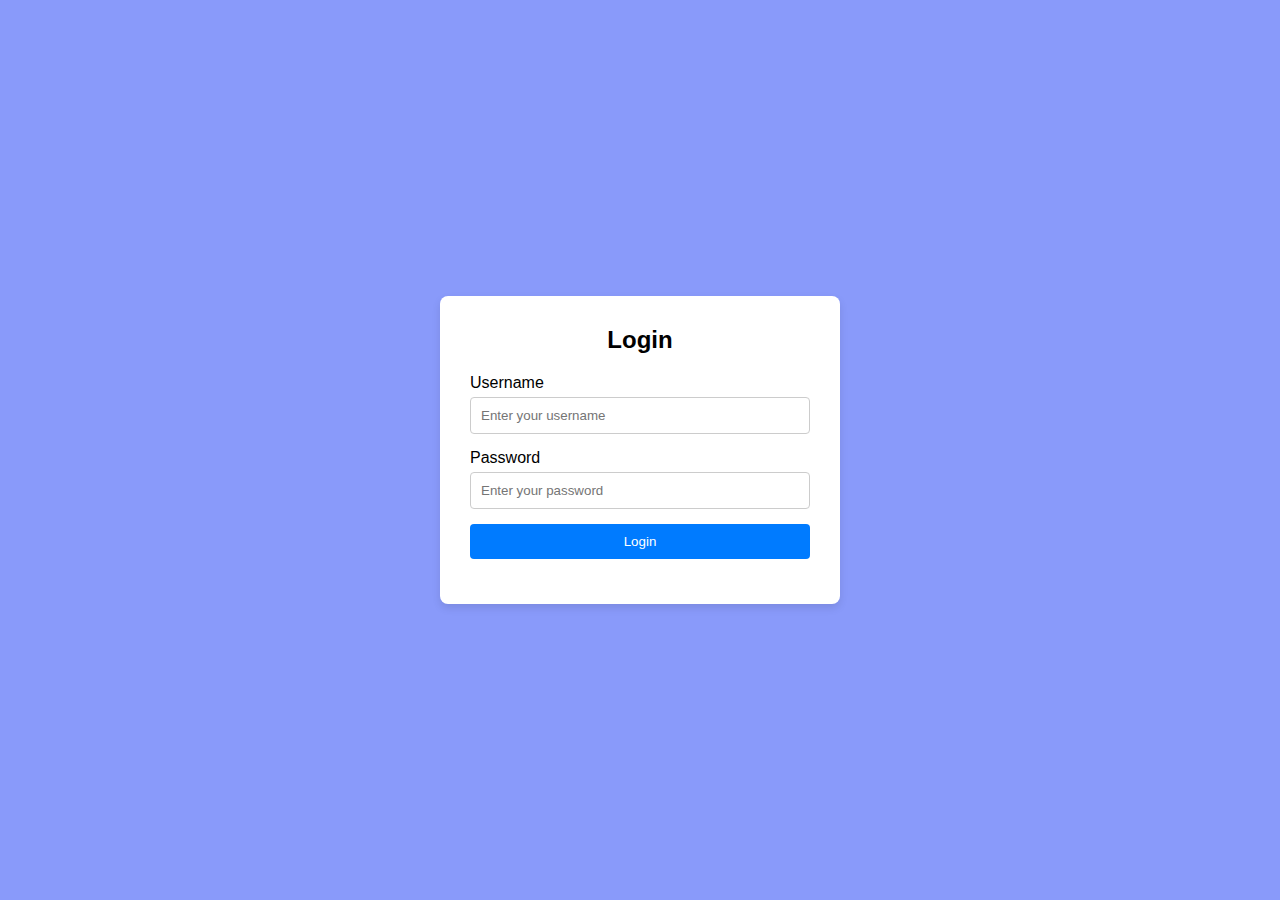
<file: index.html>
<!DOCTYPE html>
<html lang="en">
<head>
  <meta charset="UTF-8">
  <meta name="viewport" content="width=device-width, initial-scale=1.0">
  <title>Login Page</title>
  <link rel="stylesheet" href="index.css">
</head>

<body>

  <div class="login-container">
    <h2>Login</h2>
    <form id="loginForm" onsubmit="return validateForm()">
      <div class="input-group">
        <label for="username">Username</label>
        <input type="text" id="username" name="username" placeholder="Enter your username" required>
      </div>
      <div class="input-group">
        <label for="password">Password</label>
        <input type="password" id="password" name="password" placeholder="Enter your password" required>
      </div>
      <div class="input-group">
        <button type="submit">Login</button>
      </div>
      <div id="error-message" class="error-message"></div>
    </form>
  </div>

  <script src="index.js"></script>

</body>
</html>
</file>
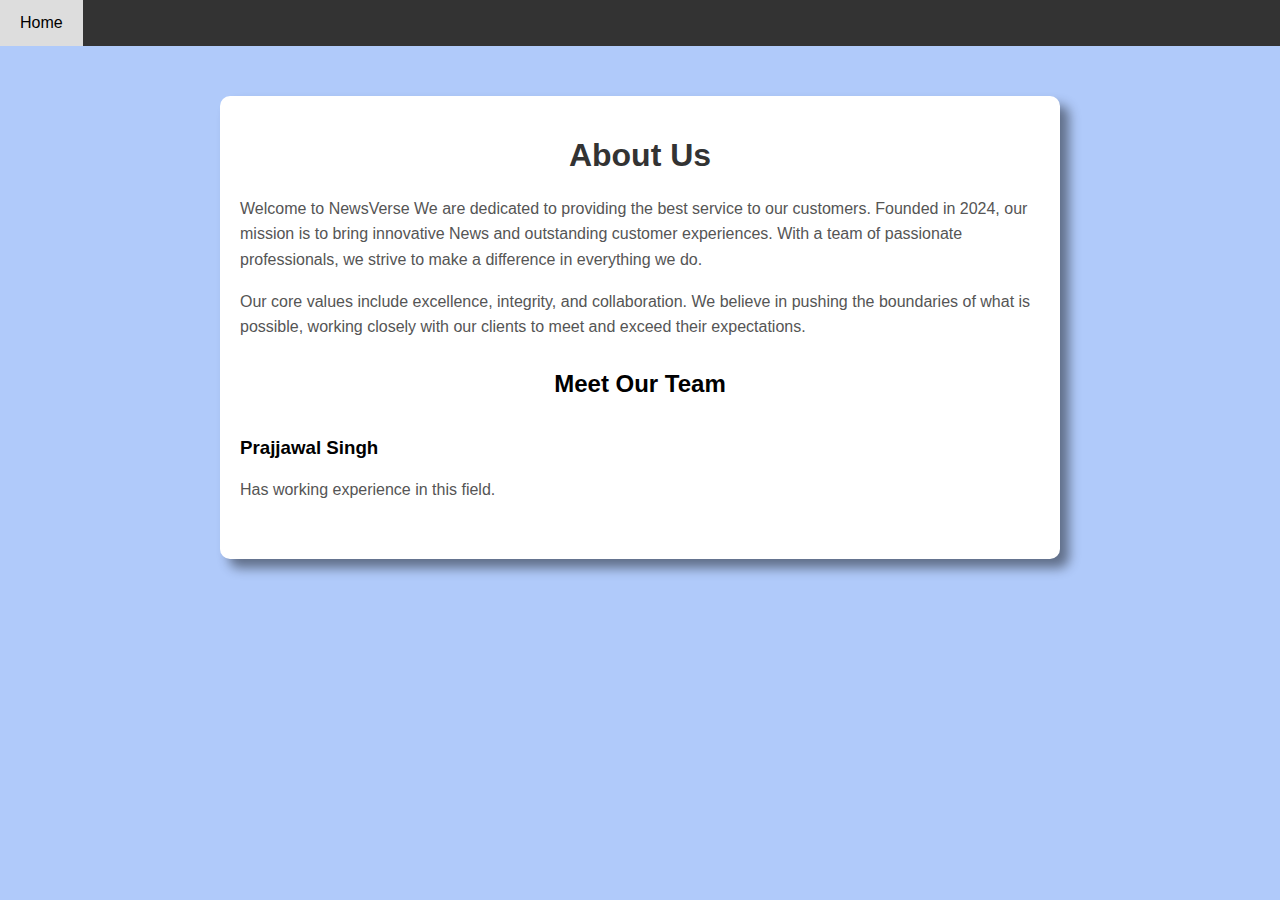
<file: aboutus.html>
<!DOCTYPE html>
<html lang="en">
<head>
    <meta charset="UTF-8">
    <meta name="viewport" content="width=device-width, initial-scale=1.0">
    <title>About Us</title>
    <link rel="stylesheet" href="aboutus.css">
</head>
<nav>
    <a href="wdproject.html">Home</a>
  </nav>
<body>

<div class="container">
    <h1>About Us</h1>
    <p>
        Welcome to NewsVerse We are dedicated to providing the best service to our customers. 
        Founded in 2024, our mission is to bring innovative News and outstanding customer experiences.
        With a team of passionate professionals, we strive to make a difference in everything we do.
    </p>
    <p>
        Our core values include excellence, integrity, and collaboration. We believe in pushing the boundaries
        of what is possible, working closely with our clients to meet and exceed their expectations.
    </p>

    <div class="team">
        <h2>  Meet Our Team</h2>
        <div class="team-member">
           
            <div>
                <!-- <h3>Pranjal Singh</h3>
                
                <p>Pranjal has over x years of experience in the  News industry and is the visionary behind our company.</p> -->
                <h3>Prajjawal Singh</h3>
                <p>Has working experience in this field.</p>
            </div>
        </div>
</file>
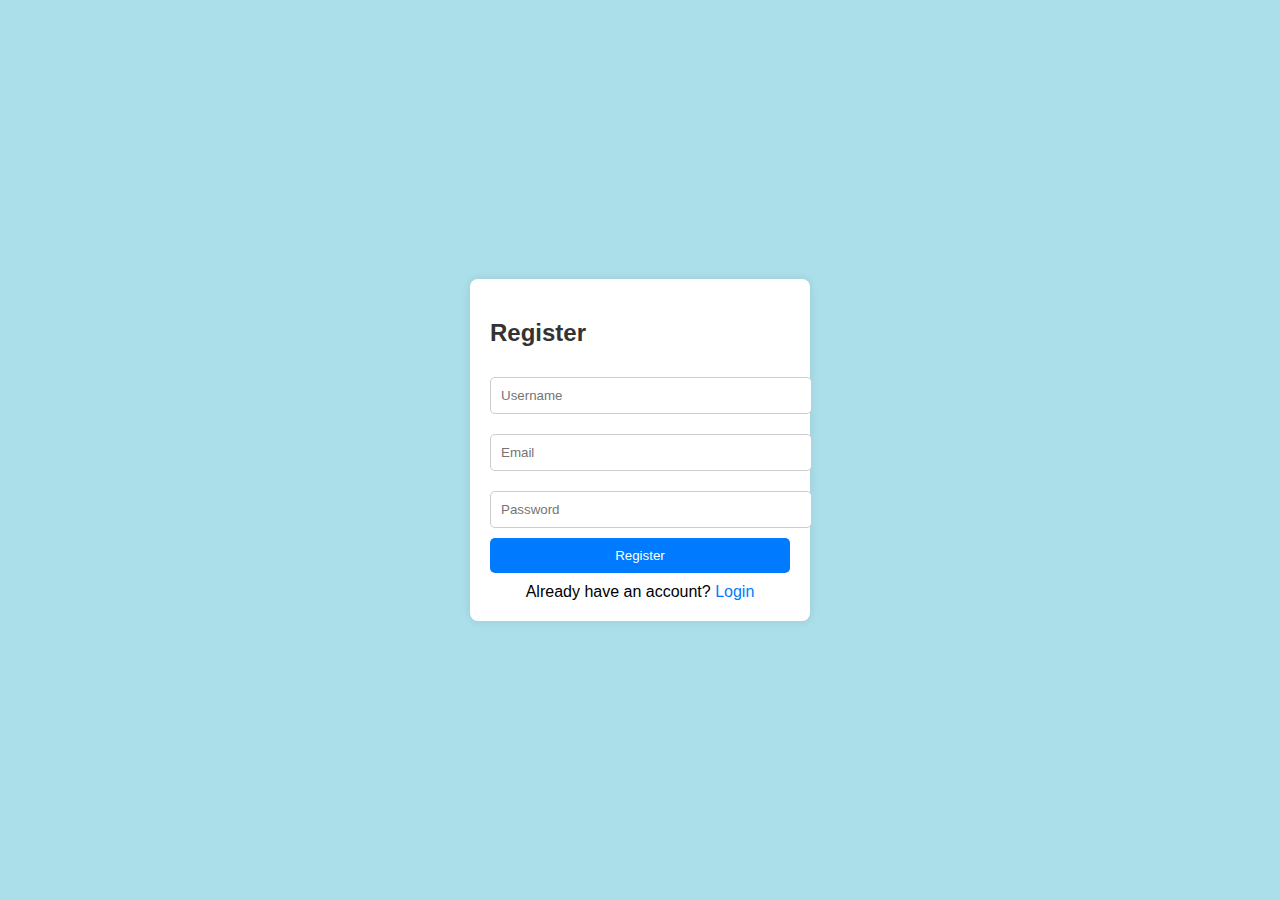
<file: register.html>
<!DOCTYPE html>
<html lang="en">
<head>
  <meta charset="UTF-8">
  <meta name="viewport" content="width=device-width, initial-scale=1.0">
  <title>Register</title>
  <style>
    body {
      font-family: Arial, sans-serif;
      background-color: #abdfea;
      margin: 0;
      padding: 0;
      display: flex;
      justify-content: center;
      align-items: center;
      height: 100vh;
    }
    .form-container {
      background: white;
      padding: 20px;
      border-radius: 8px;
      box-shadow: 0 0 10px rgba(0, 0, 0, 0.1);
      width: 300px;
    }
    h2 {
      margin-bottom: 20px;
      color: #333;
    }
    input {
      width: 100%;
      padding: 10px;
      margin: 10px 0;
      border: 1px solid #ccc;
      border-radius: 5px;
    }
    button {
      width: 100%;
      padding: 10px;
      background-color: #007bff;
      color: white;
      border: none;
      border-radius: 5px;
      cursor: pointer;
    }
    button:hover {
      background-color: #0056b3;
    }
    .login-link {
      text-align: center;
      margin-top: 10px;
    }
    .login-link a {
      text-decoration: none;
      color: #007bff;
    }
  </style>
</head>
<body>
  <div class="form-container">
    <h2>Register</h2>
    <form action="register.php" method="post">
      <input type="text" name="username" placeholder="Username" required>
      <input type="email" name="email" placeholder="Email" required>
      <input type="password" name="password" placeholder="Password" required>
      <button type="submit">Register</button>
    </form>
    <div class="login-link">
      Already have an account? <a href="wdlogin.html">Login</a>
    </div>
  </div>
</body>
</html>
</file>
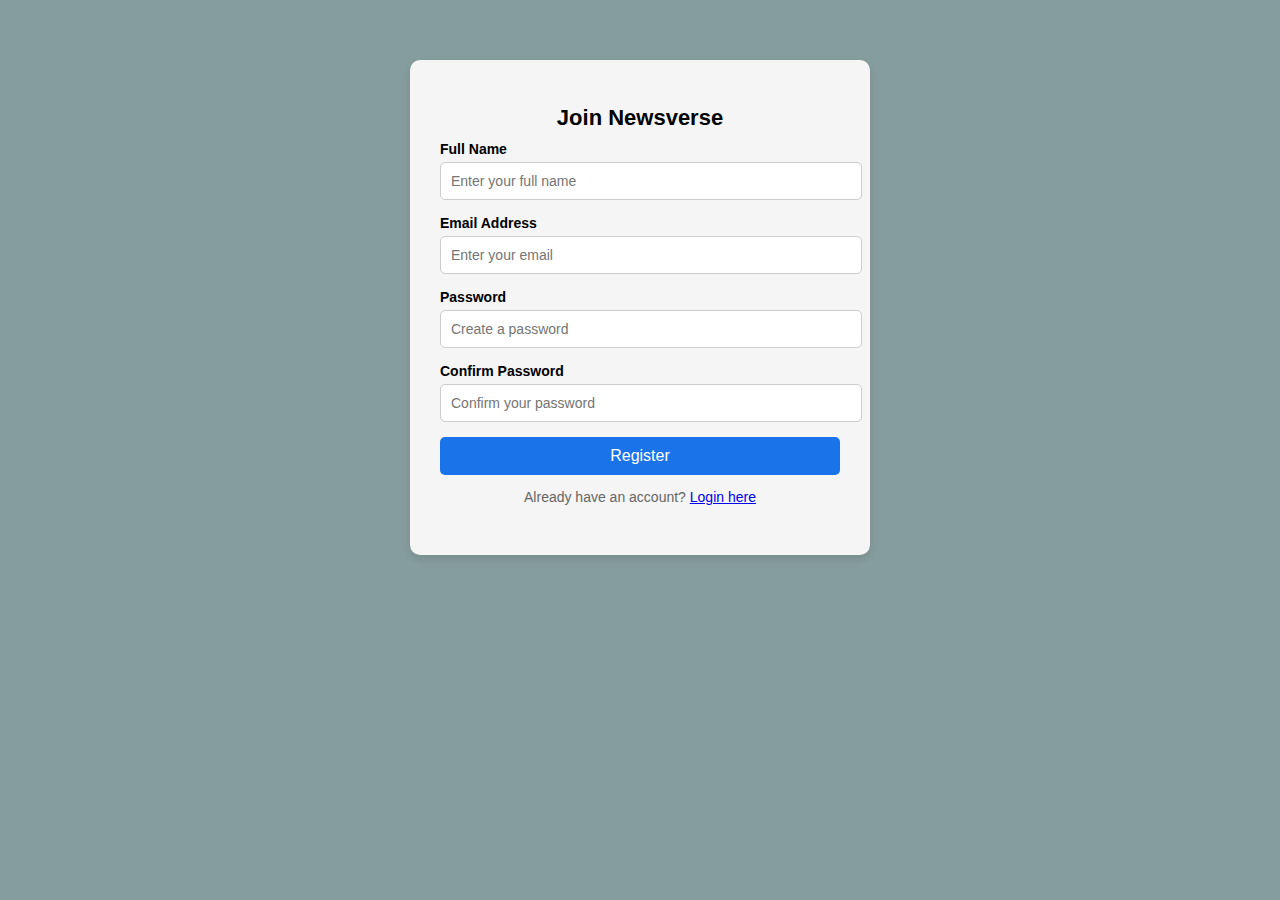
<file: register2.html>
<!DOCTYPE html>
<html lang="en">
<head>
  <meta charset="UTF-8">
  <meta name="viewport" content="width=device-width, initial-scale=1.0">
  <title>Register - Newsverse</title>
  <link rel="stylesheet" href="register2.css">
</head>
<body>
  <div class="container">
    <h1>Join Newsverse</h1>
    <form id="registerForm">
      <div class="form-group">
        <label for="fullname">Full Name</label>
        <input type="text" id="fullname" name="fullname" placeholder="Enter your full name" required>
      </div>
      <div class="form-group">
        <label for="email">Email Address</label>
        <input type="email" id="email" name="email" placeholder="Enter your email" required>
      </div>
      <div class="form-group">
        <label form="password">Password</label>
        <input type="password" id="password" name="password" placeholder="Create a password" required>
      </div>
      <div class="form-group">
        <label for="confirmPassword">Confirm Password</label>
        <input type="password" id="confirmPassword" name="confirmPassword" placeholder="Confirm your password" required>
      </div>
      <button type="submit">Register</button>
    </form>
    <p>Already have an account? <a href="index.html">Login here</a></p>
  </div>
 
  <script src="register2.js"></script>
</body>
</html>
</file>
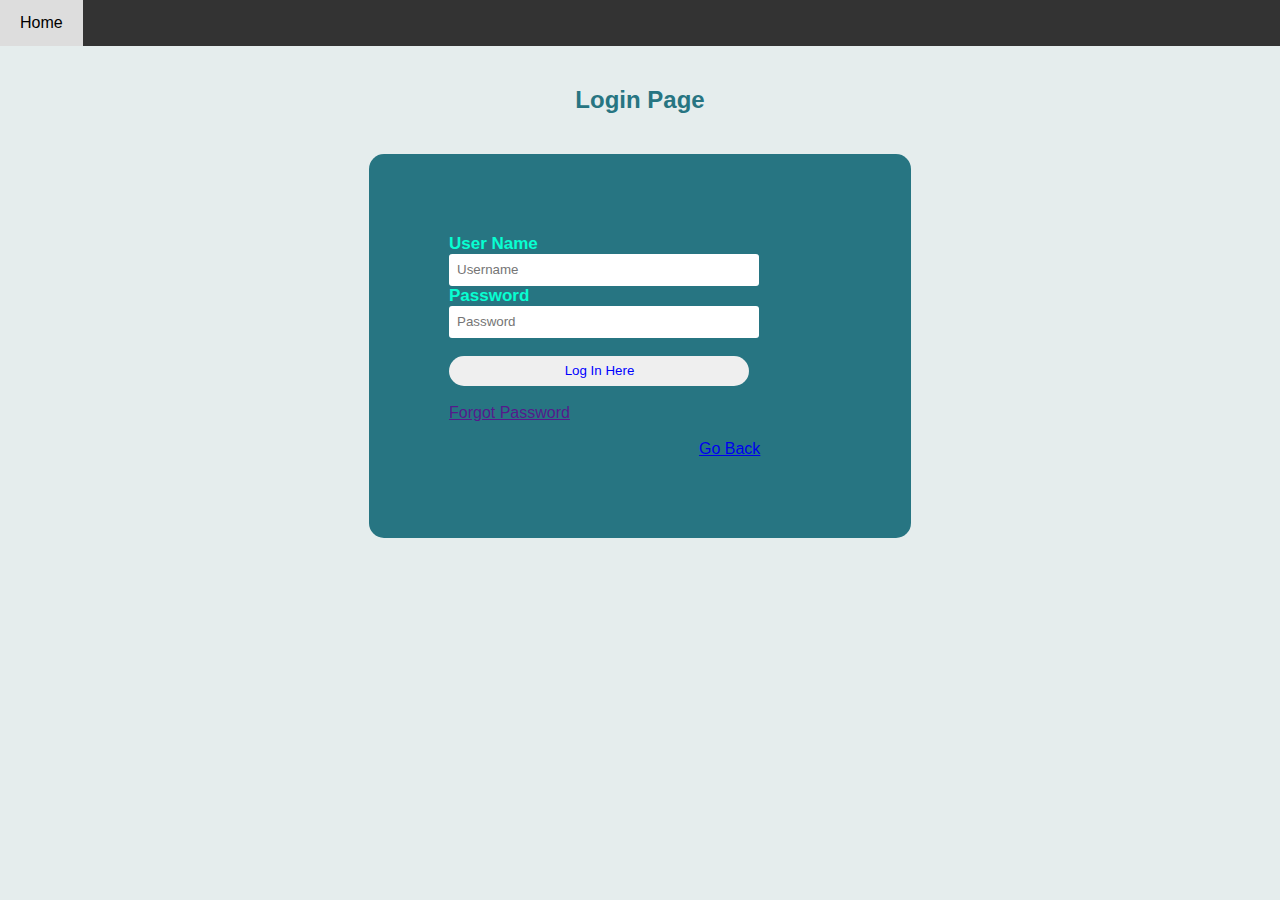
<file: wdlogin.html>
<!DOCTYPE html>
<html>
<head>
    <title>Login Form</title>
    <link rel="stylesheet"  href="wdlogin.css">
</head>
<body>
<nav>
<a href="wdproject.html">Home</a>
</nav>
<h2>Login Page </h2>   
<div class="login">
<form id="login" method="get" action="login.php">
<label><b>User Name</b></label>
<input type="text" name="Uname" id="Uname" placeholder="Username">
<label><b>Password</b></label>
<input type="Password" name="Pass" id="Pass" placeholder="Password">
<br><br>
<input type="button" name="log" id="log" value="Log In Here">
<br><br>
<a href="" href="">Forgot Password </a> </form><br>
<span> <a style="margin-left: 250px;" href="wdproject.html">Go Back</a></span>

</div>

<!-- <!DOCTYPE html>
<html lang="en">
<head>
  <meta charset="UTF-8">
  <meta name="viewport" content="width=device-width, initial-scale=1.0">
  <title>Login</title>
  <style>
    body {
      font-family: Arial, sans-serif;
      background-color: #f4f4f4;
      margin: 0;
      padding: 0;
      display: flex;
      justify-content: center;
      align-items: center;
      height: 100vh;
    }
    .form-container {
      background: white;
      padding: 20px;
      border-radius: 8px;
      box-shadow: 0 0 10px rgba(0, 0, 0, 0.1);
      width: 300px;
    }
    h2 {
      margin-bottom: 20px;
      color: #333;
    }
    input {
      width: 100%;
      padding: 10px;
      margin: 10px 0;
      border: 1px solid #ccc;
      border-radius: 5px;
    }
    button {
      width: 100%;
      padding: 10px;
      background-color: #007bff;
      color: white;
      border: none;
      border-radius: 5px;
      cursor: pointer;
    }
    button:hover {
      background-color: #0056b3;
    }
    .register-link {
      text-align: center;
      margin-top: 10px;
    }
    .register-link a {
      text-decoration: none;
      color: #007bff;
    }
  </style>
</head>
<body>
  <div class="form-container">
    <h2>Login</h2>
    <form action="login.php" method="post">
      <input type="text" name="username" placeholder="Username" required>
      <input type="password" name="password" placeholder="Password" required>
      <button type="submit">Login</button>
    </form>
    <div class="register-link">
      Don't have an account? <a href="register.html">Register</a>
    </div>
  </div>
</body>
</html> -->
</file>
<file: aboutus.css>
nav {
    background-color: #333;
    overflow:auto;
    width: 1280px;
    
  }
nav a {
    float: left;
    display: block;
    color:rgb(226, 237, 237) ;
    text-align: center;
    padding: 14px 20px;
    text-decoration: rgb(208, 215, 208);
    background-color: #333;
}
nav a:hover {
    background-color: #ddd;
    color: black;
}
body {
    font-family: Arial, sans-serif;
    margin: 0;
    padding: 0;
    background-color:rgb(176, 202, 250);
}
 .container {
     max-width: 800px;
     margin: 50px auto;
     padding: 20px;
     background-color: #fff;
     box-shadow: 0 0 10px rgba(0, 0, 0, 0.1);
     border-radius: 10px;
     box-shadow: 9px 9px 12px rgba(0, 0, 0, 0.454);
 }
 h1 {
       text-align: center;
      color: #333;
 }
 p {
       line-height: 1.6;
    color: #555;
 }
 .team {
    margin-top: 30px;
}
.team h2 {
      text-align: center;
     margin-bottom: 20px;
}
.team-member {
       display: flex;
       align-items: center;
       margin-bottom: 20px;
}
 .team-member div {
     flex-grow: 1;
 }
</file>
<file: register2.css>
body {
    margin: 40px;
    padding: 0;
    font-family: Arial, sans-serif;
    background-color: #345b5b98;
    display: flex;
    flex-direction: column;
    align-items: center;

  } 
 
  .container {
    background: whitesmoke;
    padding: 30px;
    border-radius: 10px;
    box-shadow: 0 4px 8px rgba(0, 0, 0, 0.1);
    margin-top: 20px;
    width: 100%;
    max-width: 400px;
    text-align: center;
  }
  
  h1 {
    font-size: 22px;
    margin-bottom: 10px;
  }
  
  p {
    font-size: 14px;
    color: #666;
    margin-bottom: 20px;
  }
  
  .form-group {
    margin-bottom: 15px;
    text-align: left;
  }
  
  label {
    display: block;
    font-size: 14px;
    margin-bottom: 5px;
    font-weight: bold;
  }
  
  input {
    width: 100%;
    padding: 10px;
    border: 1px solid #ccc;
    border-radius: 5px;
    font-size: 14px;
  }
  
  button {
    width: 100%;
    padding: 10px;
    background-color: #1a73e8;
    color: white;
    border: none;
    border-radius: 5px;
    font-size: 16px;
    cursor: pointer;
  }
  
  button:hover {
    background-color: #165fc1;
  }
  
  footer {
    margin-top: 20px;
    font-size: 14px;
    color: #777;
    text-align: center;
  }
</file>
<file: wdlogin.css>
body
{
    margin: 0;
    padding: 0;
    background: rgb(229, 237, 237);
    font-family: 'Arial';
}
nav {
    background-color: #333;
    overflow:hidden;
    width: 103.5%;
  }
  nav a {
    float: left;
    display: block;
    color:rgb(233, 240, 240) ;
    text-align: center;
    padding: 14px 20px;
    text-decoration: rgb(208, 215, 208);
    background-color: #333;
}
nav a:hover {
    background-color: #ddd;
    color: black;
}
.login{
        width: 382px;
        overflow: hidden;
        margin: auto;
        margin: 20 0 0 450px;
        padding: 80px;
        background-color:#277582;
        border-radius: 15px ;

}
h2{
    text-align: center;
    color: #277582;
    padding: 20px;
}
label{
    color: #08ffd1;
    font-size: 17px;
}
#Uname{
    width: 300px;
    height: 30px;
    border: none;
    border-radius: 3px;
    padding-left: 8px;
}
#Pass{
    width: 300px;
    height: 30px;
    border: none;
    border-radius: 3px;
    padding-left: 8px;

}
#log{
    width: 300px;
    height: 30px;
    border: none;
    border-radius: 17px;
    padding-left: 7px;
    color: blue;
}
</file>
<file: index.css>
/* Reset some default styles */
* {
    margin: 0;
    padding: 0;
    box-sizing: border-box;
  }
  
  body {
    font-family: Arial, sans-serif;
    background-color: #899afa;
    display: flex;
    justify-content: center;
    align-items: center;
    height: 100vh;
  }
  header {
    background-color: #1a73e8;
    width: 100%;
    padding: 15px 0;
    text-align: center;
  }
  
  header .logo {
    font-size: 24px;
    font-weight: bold;
    color: white;
  }
  
  .login-container {
    background-color: white;
    padding: 30px;
    border-radius: 8px;
    box-shadow: 0 4px 8px rgba(0, 0, 0, 0.1);
    width: 100%;
    max-width: 400px;
  }
  
  h2 {
    text-align: center;
    margin-bottom: 20px;
  }
  
  .input-group {
    margin-bottom: 15px;
  }
  
  .input-group label {
    display: block;
    margin-bottom: 5px;
  }
  
  .input-group input {
    width: 100%;
    padding: 10px;
    border: 1px solid #ccc;
    border-radius: 4px;
  }
  
  .input-group input:focus {
    border-color: #007bff;
    outline: none;
  }
  
  .input-group button {
    width: 100%;
    padding: 10px;
    background-color: #007bff;
    color: white;
    border: none;
    border-radius: 4px;
    cursor: pointer;
  }
  
  .input-group button:hover {
    background-color: #0056b3;
  }
  
  .error-message {
    color: red;
    font-size: 14px;
    margin-top: 10px;
    text-align: center;
  }
</file>
